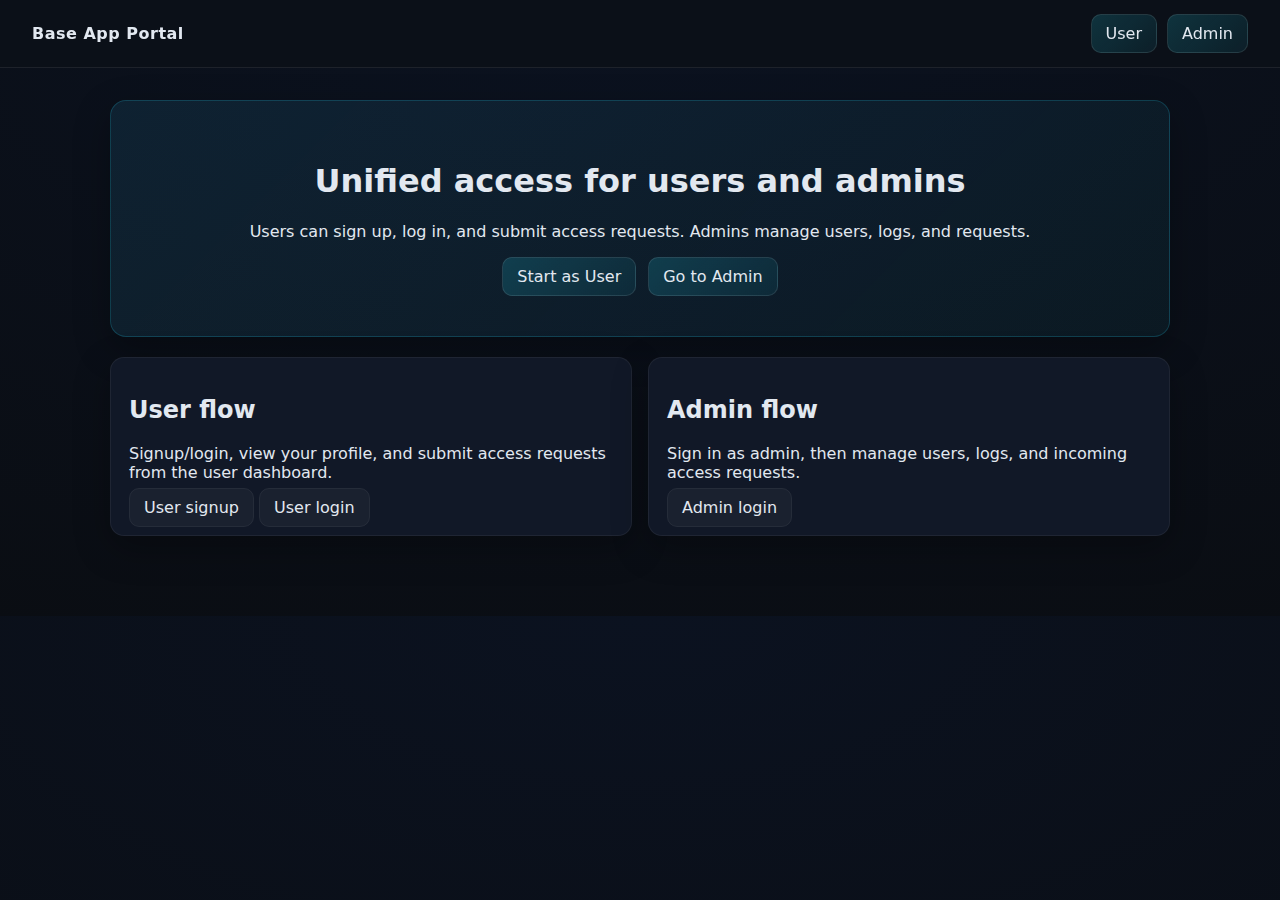
<file: frontend/index.html>
<!doctype html>
<html lang="en">
<head>
  <meta charset="UTF-8" />
  <meta name="viewport" content="width=device-width, initial-scale=1.0" />
  <title>Base App | Home</title>
  <link rel="stylesheet" href="./style.css" />
</head>
<body>
  <header class="navbar">
    <div class="brand">Base App Portal</div>
    <div class="nav-actions">
      <a class="btn" href="./user-login.html">User</a>
      <a class="btn" href="./admin-login.html">Admin</a>
    </div>
  </header>

  <main class="layout">
    <section class="hero card">
      <h1>Unified access for users and admins</h1>
      <p>Users can sign up, log in, and submit access requests. Admins manage users, logs, and requests.</p>
      <div style="display:flex; gap:12px; justify-content:center; margin-top:14px;">
        <a class="btn" href="./user-signup.html">Start as User</a>
        <a class="btn" href="./admin-login.html">Go to Admin</a>
      </div>
    </section>

    <section class="grid-2">
      <div class="card">
        <h2>User flow</h2>
        <p>Signup/login, view your profile, and submit access requests from the user dashboard.</p>
        <a class="btn btn-ghost" href="./user-signup.html">User signup</a>
        <a class="btn btn-ghost" href="./user-login.html">User login</a>
      </div>
      <div class="card">
        <h2>Admin flow</h2>
        <p>Sign in as admin, then manage users, logs, and incoming access requests.</p>
        <a class="btn btn-ghost" href="./admin-login.html">Admin login</a>
      </div>
    </section>
  </main>
</body>
</html>
</file>
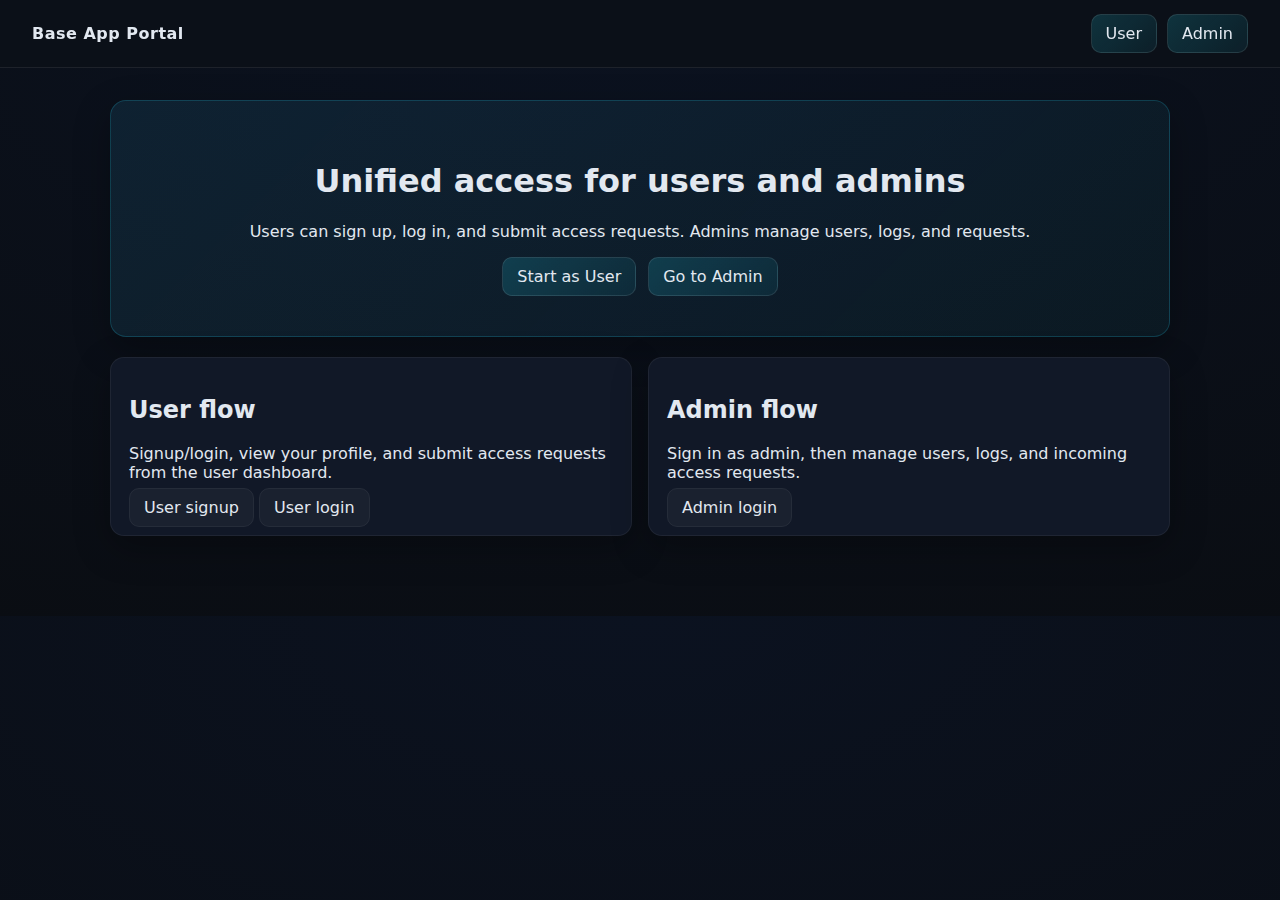
<file: frontend/admin-dashboard.html>
<!DOCTYPE html>
<html lang="en">
<head>
    <meta charset="UTF-8">
    <meta name="viewport" content="width=device-width, initial-scale=1.0">
    <title>Admin Dashboard - Base App</title>
    <link rel="stylesheet" href="css/style.css">
</head>
<body>
    <!-- Navigation Bar -->
    <nav class="navbar">
        <div class="nav-container">
            <h1 class="logo">Base App - Admin</h1>
            <div class="nav-menu">
                <a href="dashboard.html" class="nav-link">User Dashboard</a>
                <a href="#messages-section" class="nav-link">Messages</a>
                <div class="nav-actions">
                    <button class="icon-button" id="messages-button" type="button" title="Messages">
                        <span class="nav-icon">
                            <svg viewBox="0 0 24 24" aria-hidden="true">
                                <path d="M21 6.5c0-1.4-1.1-2.5-2.5-2.5h-13C4.1 4 3 5.1 3 6.5v7C3 14.9 4.1 16 5.5 16H7v3l4-3h7.5c1.4 0 2.5-1.1 2.5-2.5v-7z"></path>
                            </svg>
                        </span>
                        <span class="icon-badge" id="messages-badge"></span>
                    </button>
                    <div class="nav-notifications">
                        <button class="icon-button" id="notifications-button" type="button" title="Notifications">
                            <span class="nav-icon">
                                <svg viewBox="0 0 24 24" aria-hidden="true">
                                    <path d="M12 22a2.5 2.5 0 0 0 2.4-2H9.6A2.5 2.5 0 0 0 12 22zm6-6V11c0-3.3-2.1-6.1-5-7V3a1 1 0 1 0-2 0v1c-2.9.9-5 3.7-5 7v5l-2 2v1h16v-1l-2-2z"></path>
                                </svg>
                            </span>
                            <span class="icon-badge" id="notifications-badge"></span>
                        </button>
                        <div class="dropdown-menu notifications-menu" id="notifications-menu">
                            <div class="notifications-header">
                                <span>Notifications</span>
                                <button class="text-button" id="mark-notifications-read">Mark all read</button>
                            </div>
                            <div id="notifications-list" class="notifications-list">
                                <div class="muted-text">No notifications.</div>
                            </div>
                        </div>
                    </div>
                </div>
                <span class="user-name" id="admin-name"></span>
                <div class="profile-dropdown">
                    <img src="" alt="Avatar" class="profile-icon" id="admin-icon">
                    <div class="dropdown-menu" id="admin-dropdown">
                        <a href="settings.html">Settings</a>
                        <a href="#" id="admin-logout-link">Logout</a>
                    </div>
                </div>
            </div>
        </div>
    </nav>

    <!-- Main Content -->
    <div class="container">
        <div class="page-header">
            <h2>Admin Dashboard</h2>
            <button class="btn btn-primary" id="add-user-btn">+ Add User</button>
        </div>

        <div id="message" class="message"></div>

        <!-- Stats -->
        <div class="stats-grid">
            <div class="stat-card">
                <h3>Total Users</h3>
                <p id="total-users">-</p>
            </div>
            <div class="stat-card">
                <h3>Active Users</h3>
                <p id="active-users">-</p>
            </div>
            <div class="stat-card">
                <h3>Admins</h3>
                <p id="total-admins">-</p>
            </div>
        </div>

        <!-- Users List -->
        <div class="section">
            <h3>Users</h3>
            <input type="text" id="user-search" placeholder="Search users..." class="search-input">
            <div id="users-list" class="table-container">
                <div class="loading">Loading...</div>
            </div>
        </div>

        <!-- Admin Settings -->
        <div class="section">
            <h3>Admin Settings</h3>
            <div class="form-group">
                <label>Verification Code</label>
                <input type="password" id="verification-code-setting" placeholder="Kompasstech2025@">
            </div>
            <button class="btn btn-primary" id="save-verification-code-btn">Save Verification Code</button>
        </div>

        <div class="section" id="messages-section">
            <div class="messages-header">
                <h3>Messages</h3>
            </div>
            <div class="messages-layout">
                <div class="messages-sidebar">
                    <div class="message-search">
                        <input type="text" id="message-search-input" placeholder="Search users...">
                        <button class="btn btn-secondary" id="message-search-btn" type="button">Search</button>
                    </div>
                    <div id="message-search-results" class="messages-list"></div>
                    <h4 class="messages-subtitle">Conversations</h4>
                    <div id="conversation-list" class="messages-list">
                        <div class="muted-text">No conversations yet.</div>
                    </div>
                </div>
                <div class="messages-thread">
                    <div id="message-thread" class="message-thread">
                        <div class="muted-text">Select a conversation to view messages.</div>
                    </div>
                    <form id="message-form" class="message-form">
                        <input type="hidden" id="message-recipient-id">
                        <textarea id="message-content" rows="3" placeholder="Write a message..." required></textarea>
                        <button type="submit" class="btn btn-primary">Send</button>
                    </form>
                </div>
            </div>
        </div>
    </div>

    <!-- Add/Edit User Modal -->
    <div id="user-modal" class="modal">
        <div class="modal-content">
            <span class="close">&times;</span>
            <h2 id="modal-title">Add User</h2>
            <form id="user-form">
                <input type="hidden" id="user-id">
                <div class="form-group">
                    <label>Email *</label>
                    <input type="email" id="user-email" required>
                </div>
                <div class="form-group">
                    <label>Full Name *</label>
                    <input type="text" id="user-name" required>
                </div>
                <div class="form-group">
                    <label>Password</label>
                    <input type="password" id="user-password">
                </div>
                <div class="form-group">
                    <label>Role</label>
                    <select id="user-role">
                        <option value="user">User</option>
                        <option value="admin">Admin</option>
                    </select>
                </div>
                <div class="form-group">
                    <label>Status</label>
                    <select id="user-status">
                        <option value="active">Active</option>
                        <option value="inactive">Inactive</option>
                    </select>
                </div>
                <div class="modal-actions">
                    <button type="button" class="btn btn-secondary" id="cancel-user-btn">Cancel</button>
                    <button type="submit" class="btn btn-primary">Save</button>
                </div>
            </form>
        </div>
    </div>

    <script src="config.js"></script>
    <script src="js/api.js"></script>
    <script src="js/admin.js"></script>
</body>
</html>
</file>
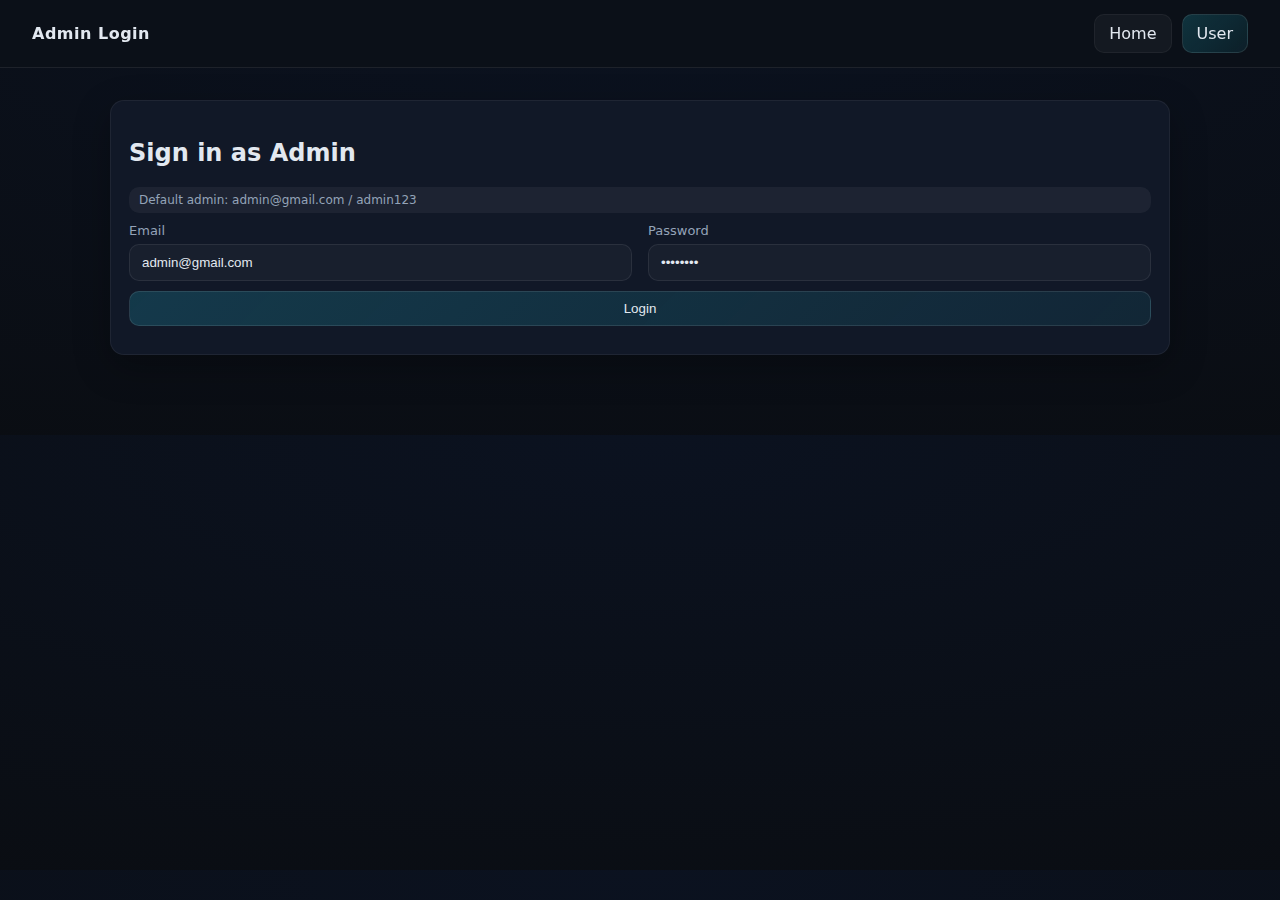
<file: frontend/admin-login.html>
<!doctype html>
<html lang="en">
<head>
  <meta charset="UTF-8" />
  <meta name="viewport" content="width=device-width, initial-scale=1.0" />
  <title>Admin Login | Base App</title>
  <link rel="stylesheet" href="./style.css" />
</head>
<body>
  <header class="navbar">
    <div class="brand">Admin Login</div>
    <div class="nav-actions">
      <a class="btn btn-ghost" href="./index.html">Home</a>
      <a class="btn" href="./user-login.html">User</a>
    </div>
  </header>

  <main class="layout">
    <section class="card">
      <h2>Sign in as Admin</h2>
      <div class="pill">Default admin: admin@gmail.com / admin123</div>
      <div class="stack" style="margin-top:10px;">
        <div class="grid-2">
          <div>
            <label>Email</label>
            <input id="admin-email" type="email" value="admin@gmail.com" />
          </div>
          <div>
            <label>Password</label>
            <input id="admin-password" type="password" value="admin123" />
          </div>
        </div>
        <button class="btn" onclick="loginAdmin()">Login</button>
        <small id="admin-token-note" style="color: var(--muted); word-break: break-all;"></small>
      </div>
    </section>
  </main>

  <script src="./common.js"></script>
  <script>
    async function loginAdmin() {
      const email = document.getElementById("admin-email").value;
      const password = document.getElementById("admin-password").value;
      try {
        const res = await api("/v1/admin/login", {
          method: "POST",
          headers: { "Content-Type": "application/json" },
          body: JSON.stringify({ email, password })
        });
        const token = res.data.session.token;
        storeToken("adminAccessToken", token);
        localStorage.setItem("adminInfo", JSON.stringify(res.data.admin || {}));
        document.getElementById("admin-token-note").innerText = "Admin token saved.";
        toast("Logged in as admin");
        window.location.href = "./admin-dashboard.html";
      } catch (err) {
        toast("Admin login failed: " + err.message);
      }
    }
  </script>
</body>
</html>
</file>
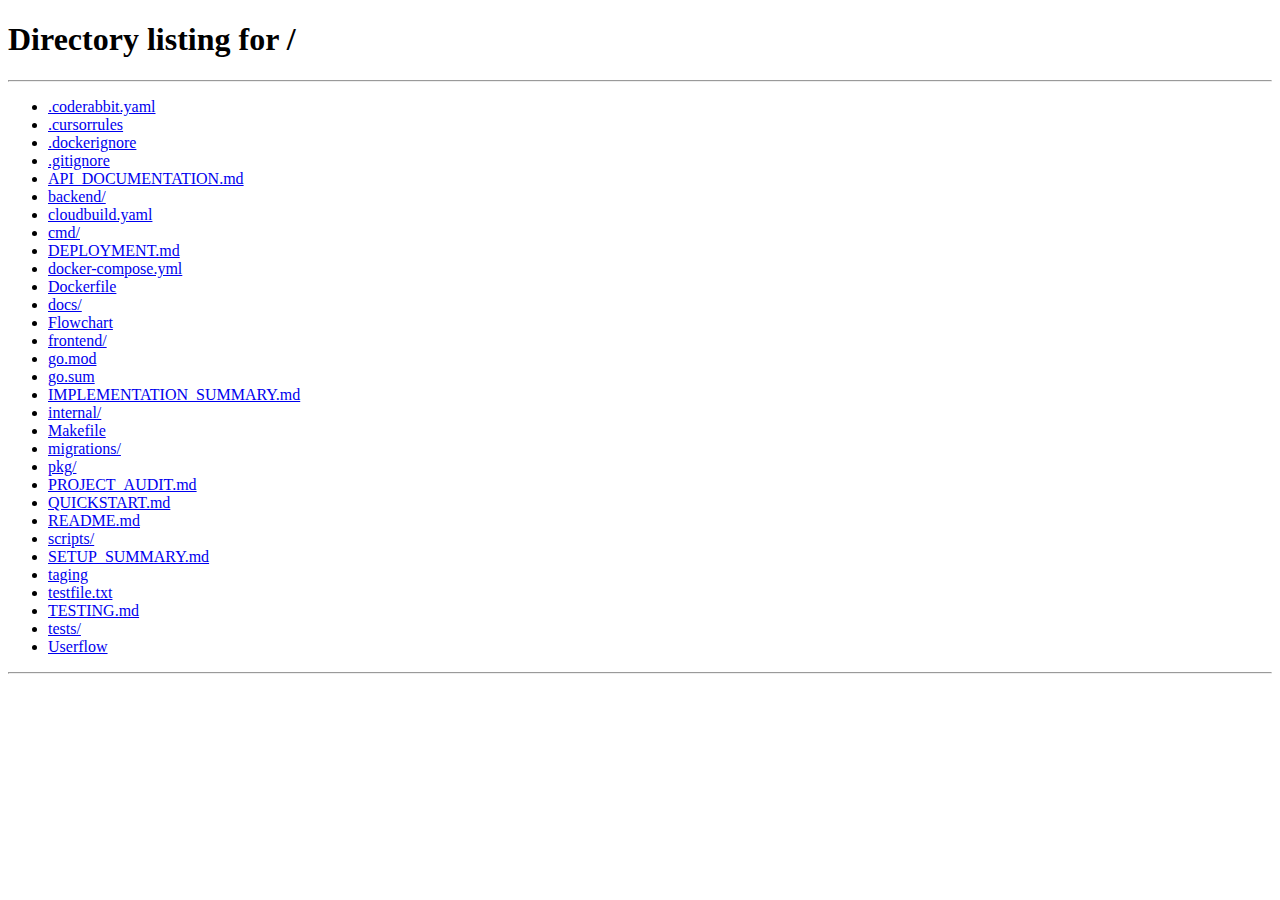
<file: frontend/dashboard.html>
<!DOCTYPE html>
<html lang="en">
<head>
    <meta charset="UTF-8">
    <meta name="viewport" content="width=device-width, initial-scale=1.0">
    <title>Dashboard - Base App</title>
    <link rel="stylesheet" href="css/style.css">
</head>
<body>
    <!-- Navigation Bar -->
    <nav class="navbar">
        <div class="nav-container">
            <h1 class="logo">Base App</h1>
            <div class="nav-menu">
                <a href="#messages-section" class="nav-link">Messages</a>
                <div class="nav-actions">
                    <button class="icon-button" id="messages-button" type="button" title="Messages">
                        <span class="nav-icon">
                            <svg viewBox="0 0 24 24" aria-hidden="true">
                                <path d="M21 6.5c0-1.4-1.1-2.5-2.5-2.5h-13C4.1 4 3 5.1 3 6.5v7C3 14.9 4.1 16 5.5 16H7v3l4-3h7.5c1.4 0 2.5-1.1 2.5-2.5v-7z"></path>
                            </svg>
                        </span>
                        <span class="icon-badge" id="messages-badge"></span>
                    </button>
                    <div class="nav-notifications">
                        <button class="icon-button" id="notifications-button" type="button" title="Notifications">
                            <span class="nav-icon">
                                <svg viewBox="0 0 24 24" aria-hidden="true">
                                    <path d="M12 22a2.5 2.5 0 0 0 2.4-2H9.6A2.5 2.5 0 0 0 12 22zm6-6V11c0-3.3-2.1-6.1-5-7V3a1 1 0 1 0-2 0v1c-2.9.9-5 3.7-5 7v5l-2 2v1h16v-1l-2-2z"></path>
                                </svg>
                            </span>
                            <span class="icon-badge" id="notifications-badge"></span>
                        </button>
                        <div class="dropdown-menu notifications-menu" id="notifications-menu">
                            <div class="notifications-header">
                                <span>Notifications</span>
                                <button class="text-button" id="mark-notifications-read">Mark all read</button>
                            </div>
                            <div id="notifications-list" class="notifications-list">
                                <div class="muted-text">No notifications.</div>
                            </div>
                        </div>
                    </div>
                </div>
                <span class="user-name" id="user-name"></span>
                <div class="profile-dropdown">
                    <img src="" alt="Avatar" class="profile-icon" id="profile-icon">
                    <div class="dropdown-menu" id="dropdown-menu">
                        <a href="#" id="profile-link">Profile</a>
                        <a href="settings.html">Settings</a>
                        <a href="#" id="logout-link">Logout</a>
                    </div>
                </div>
            </div>
        </div>
    </nav>

    <!-- Main Content -->
    <div class="container">
        <div class="page-header">
            <h2>My Dashboard</h2>
            <button class="btn btn-primary" id="add-item-btn">+ Add Item</button>
        </div>

        <div id="message" class="message"></div>

        <div class="dashboard-controls">
            <input type="text" id="search-input" placeholder="Search..." class="search-input">
        </div>

        <div id="items-list" class="items-list">
            <div class="loading">Loading...</div>
        </div>

        <div class="section" id="messages-section">
            <div class="messages-header">
                <h3>Messages</h3>
            </div>
            <div class="messages-layout">
                <div class="messages-sidebar">
                    <div class="message-search">
                        <input type="text" id="message-search-input" placeholder="Search users...">
                        <button class="btn btn-secondary" id="message-search-btn" type="button">Search</button>
                    </div>
                    <div id="message-search-results" class="messages-list"></div>
                    <h4 class="messages-subtitle">Conversations</h4>
                    <div id="conversation-list" class="messages-list">
                        <div class="muted-text">No conversations yet.</div>
                    </div>
                </div>
                <div class="messages-thread">
                    <div id="message-thread" class="message-thread">
                        <div class="muted-text">Select a conversation to view messages.</div>
                    </div>
                    <form id="message-form" class="message-form">
                        <input type="hidden" id="message-recipient-id">
                        <textarea id="message-content" rows="3" placeholder="Write a message..." required></textarea>
                        <button type="submit" class="btn btn-primary">Send</button>
                    </form>
                </div>
            </div>
        </div>
    </div>

    <!-- Add/Edit Item Modal -->
    <div id="item-modal" class="modal">
        <div class="modal-content">
            <span class="close">&times;</span>
            <h2 id="modal-title">Add Item</h2>
            <form id="item-form">
                <input type="hidden" id="item-id">
                <div class="form-group">
                    <label>Title *</label>
                    <input type="text" id="item-title" required>
                </div>
                <div class="form-group">
                    <label>Description</label>
                    <textarea id="item-description" rows="4"></textarea>
                </div>
                <div class="modal-actions">
                    <button type="button" class="btn btn-secondary" id="cancel-btn">Cancel</button>
                    <button type="submit" class="btn btn-primary">Save</button>
                </div>
            </form>
        </div>
    </div>

    <script src="config.js"></script>
    <script src="js/api.js"></script>
    <script src="js/dashboard.js"></script>
</body>
</html>
</file>
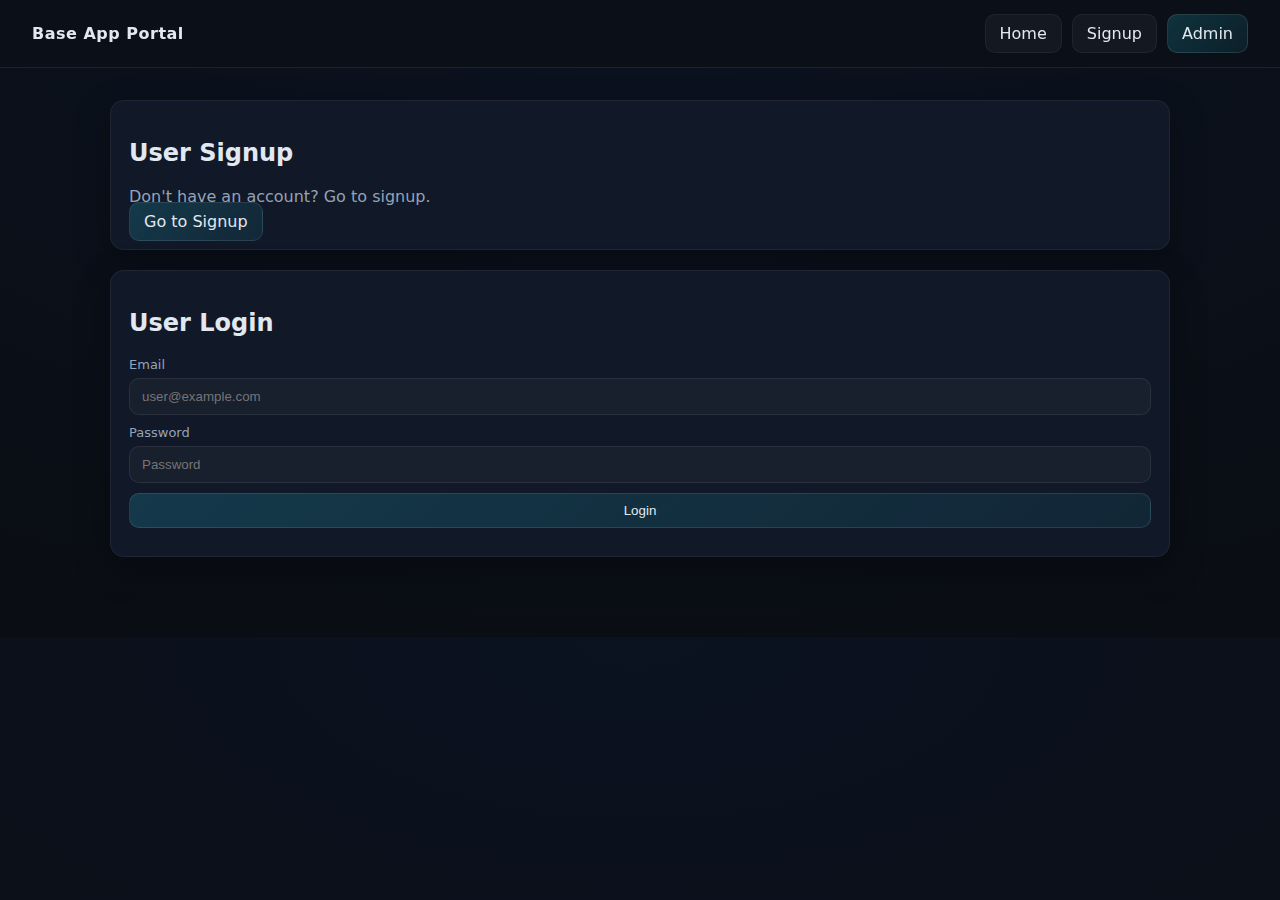
<file: frontend/user-dashboard.html>
<!doctype html>
<html lang="en">
<head>
  <meta charset="UTF-8" />
  <meta name="viewport" content="width=device-width, initial-scale=1.0" />
  <title>User Dashboard | Base App</title>
  <link rel="stylesheet" href="./style.css" />
</head>
<body>
  <header class="navbar">
    <div class="brand" id="user-greeting">User Dashboard</div>
    <div class="nav-actions">
      <a class="btn btn-ghost" href="/index.html">Home</a>
      <button class="btn" onclick="logout()">Logout</button>
    </div>
  </header>

  <main class="layout">
    <section class="card">
      <h2>Your Profile</h2>
      <div id="profile-card" class="grid-2" style="gap:12px;"></div>
      <div style="margin-top:10px;">
        <button class="btn" onclick="loadProfile()">Refresh Profile</button>
        <button class="btn btn-ghost" onclick="downloadMyData()">Download my data</button>
      </div>
    </section>

    <section class="card">
      <h2>Account controls</h2>
      <p style="color:var(--muted); margin-top:-6px;">Download a copy of your data or request deletion (soft delete held 5 days).</p>
      <div style="display:flex; gap:10px; flex-wrap:wrap; margin-top:10px;">
        <button class="btn" onclick="downloadMyData()">Download my data</button>
        <button class="btn" style="background:rgba(239,68,68,0.18); border-color:rgba(239,68,68,0.3);" onclick="deleteMyAccount()">Delete my data</button>
      </div>
    </section>

    <section class="card">
      <h2>Access Requests</h2>
      <div class="grid-2">
        <div>
          <label>Title</label>
          <input id="req-title" placeholder="Access request" />
        </div>
        <div>
          <label>Details</label>
          <textarea id="req-details" placeholder="Describe what you need"></textarea>
        </div>
      </div>
      <div style="margin-top:10px; display:flex; gap:10px;">
        <button class="btn" onclick="createRequest()">Submit request</button>
        <button class="btn btn-ghost" onclick="loadRequests()">Refresh my requests</button>
      </div>
      <div id="my-requests" style="margin-top:12px; overflow:auto;"></div>
    </section>
  </main>

  <script src="./common.js"></script>
  <script>
    if (!ensureToken("userAccessToken", "./user-login.html")) {
      throw new Error("No user token");
    }

    async function loadProfile() {
      try {
        const res = await api("/v1/users/me", {
          headers: { Authorization: `Bearer ${getToken("userAccessToken")}` }
        });
        renderProfile(res.data);
        if (res.data && res.data.name) {
          localStorage.setItem("userInfo", JSON.stringify(res.data));
          document.getElementById("user-greeting").innerText = `Welcome, ${res.data.name}`;
        }
      } catch (err) {
        toast("Profile load failed: " + err.message);
      }
    }

    async function createRequest() {
      try {
        await api("/v1/requests", {
          method: "POST",
          headers: {
            "Content-Type": "application/json",
            Authorization: `Bearer ${getToken("userAccessToken")}`
          },
          body: JSON.stringify({
            title: document.getElementById("req-title").value,
            details: document.getElementById("req-details").value
          })
        });
        toast("Request submitted");
        loadRequests();
      } catch (err) {
        toast("Error: " + err.message);
      }
    }

    async function loadRequests() {
      try {
        const res = await api("/v1/requests", {
          headers: { Authorization: `Bearer ${getToken("userAccessToken")}` }
        });
        renderRequests(res.data || []);
      } catch (err) {
        document.getElementById("my-requests").innerText = "Error: " + err.message;
      }
    }

    async function downloadMyData() {
      try {
        const res = await api("/v1/users/me/export", {
          headers: { Authorization: `Bearer ${getToken("userAccessToken")}` }
        });
        const blob = new Blob([JSON.stringify(res.data || {}, null, 2)], { type: "application/json" });
        const url = URL.createObjectURL(blob);
        const a = document.createElement("a");
        a.href = url;
        a.download = "my-data.json";
        document.body.appendChild(a);
        a.click();
        document.body.removeChild(a);
        URL.revokeObjectURL(url);
        toast("Data export downloaded");
      } catch (err) {
        toast("Download failed: " + err.message);
      }
    }

    async function deleteMyAccount() {
      const confirmed = confirm("Delete your data? This will sign you out and permanently remove your data after 5 days.");
      if (!confirmed) return;
      try {
        const res = await api("/v1/users/me/delete", {
          method: "POST",
          headers: { Authorization: `Bearer ${getToken("userAccessToken")}` }
        });
        toast(res.message || "Deletion scheduled. You will be signed out.");
        setTimeout(() => logout(), 800);
      } catch (err) {
        toast("Delete failed: " + err.message);
      }
    }

    function logout() {
      storeToken("userAccessToken", "");
      window.location.href = "./index.html";
    }

    // Prefill greeting from stored info
    const storedUser = JSON.parse(localStorage.getItem("userInfo") || "{}");
    if (storedUser.name) {
      document.getElementById("user-greeting").innerText = `Welcome, ${storedUser.name}`;
    }
    // auto-load profile on entry
    loadProfile();

    function renderProfile(data) {
      const container = document.getElementById("profile-card");
      if (!data) {
        container.innerHTML = "<p style='color:var(--muted);'>No profile loaded.</p>";
        return;
      }
      const fields = [
        ["Name", data.name],
        ["Email", data.email],
        ["Status", data.status],
        ["Phone", data.phone || "-"],
        ["Created", data.created_at || "-"],
        ["Updated", data.updated_at || "-"]
      ];
      container.innerHTML = fields.map(([k,v]) => `
        <div class="card" style="background:var(--panel-2); padding:12px;">
          <div style="color:var(--muted); font-size:12px;">${k}</div>
          <div style="font-size:16px; margin-top:4px;">${v || "-"}</div>
        </div>
      `).join("");
    }

    function renderRequests(list) {
      const target = document.getElementById("my-requests");
      if (!list.length) {
        target.innerHTML = "<p style='color:var(--muted);'>No requests yet.</p>";
        return;
      }
      const rows = list.map(r => `
        <tr>
          <td>${r.title || ""}</td>
          <td>${r.details || ""}</td>
          <td><span class="status ${r.status}">${r.status}</span></td>
          <td>${r.feedback || ""}</td>
          <td>${r.created_at || ""}</td>
        </tr>
      `).join("");
      target.innerHTML = `
        <table>
          <tr><th>Title</th><th>Details</th><th>Status</th><th>Feedback</th><th>Created</th></tr>
          ${rows}
        </table>
      `;
    }
  </script>
</body>
</html>
</file>
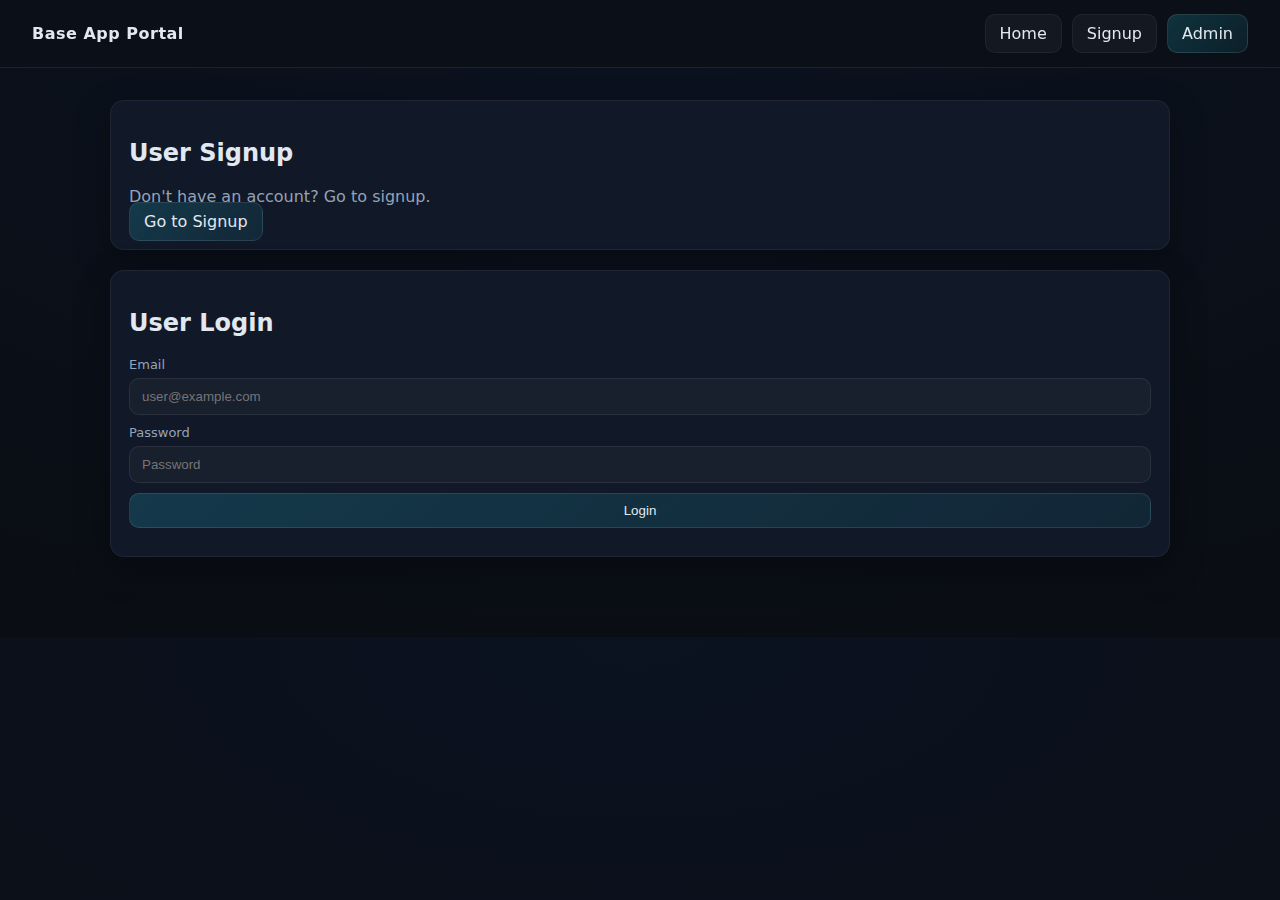
<file: frontend/user-login.html>
<!doctype html>
<html lang="en">
<head>
  <meta charset="UTF-8" />
  <meta name="viewport" content="width=device-width, initial-scale=1.0" />
  <title>User Login | Base App</title>
  <link rel="stylesheet" href="./style.css" />
</head>
<body>
  <header class="navbar">
    <div class="brand">Base App Portal</div>
    <div class="nav-actions">
      <a class="btn btn-ghost" href="./index.html">Home</a>
      <a class="btn btn-ghost" href="./user-signup.html">Signup</a>
      <a class="btn" href="./admin-login.html">Admin</a>
    </div>
  </header>

  <main class="layout">
    <section class="card">
      <h2>User Signup</h2>
      <p style="color: var(--muted); margin-bottom:6px;">Don't have an account? Go to signup.</p>
      <a class="btn" href="./user-signup.html">Go to Signup</a>
    </section>

    <section class="card">
      <h2>User Login</h2>
      <div class="stack">
        <div>
          <label>Email</label>
          <input id="login-email" placeholder="user@example.com" type="email" />
        </div>
        <div>
          <label>Password</label>
          <input id="login-password" placeholder="Password" type="password" />
        </div>
        <button class="btn" onclick="loginUser()">Login</button>
        <small id="user-token-note" style="color: var(--muted); word-break: break-all;"></small>
      </div>
    </section>
  </main>

  <script src="./common.js"></script>
  <script>
    // Prefill after signup
    (function prefillFromSignup() {
      const savedEmail = localStorage.getItem("prefillEmail");
      const savedMsg = localStorage.getItem("signupSuccess");
      if (savedEmail) document.getElementById("login-email").value = savedEmail;
      if (savedMsg) {
        toast(savedMsg);
        localStorage.removeItem("signupSuccess");
      }
    })();

    async function loginUser() {
      const email = document.getElementById("login-email").value;
      const password = document.getElementById("login-password").value;
      try {
        const res = await api("/v1/auth/login", {
          method: "POST",
          headers: { "Content-Type": "application/json" },
          body: JSON.stringify({ email, password })
        });
        const token = res.data.session.token;
        storeToken("userAccessToken", token);
        if (res.data.user) {
          localStorage.setItem("userInfo", JSON.stringify(res.data.user));
        }
        document.getElementById("user-token-note").innerText = "User token saved.";
        toast("Logged in as user");
        window.location.href = "./user-dashboard.html";
      } catch (err) {
        toast("Login failed: " + err.message);
      }
    }
  </script>
</body>
</html>
</file>
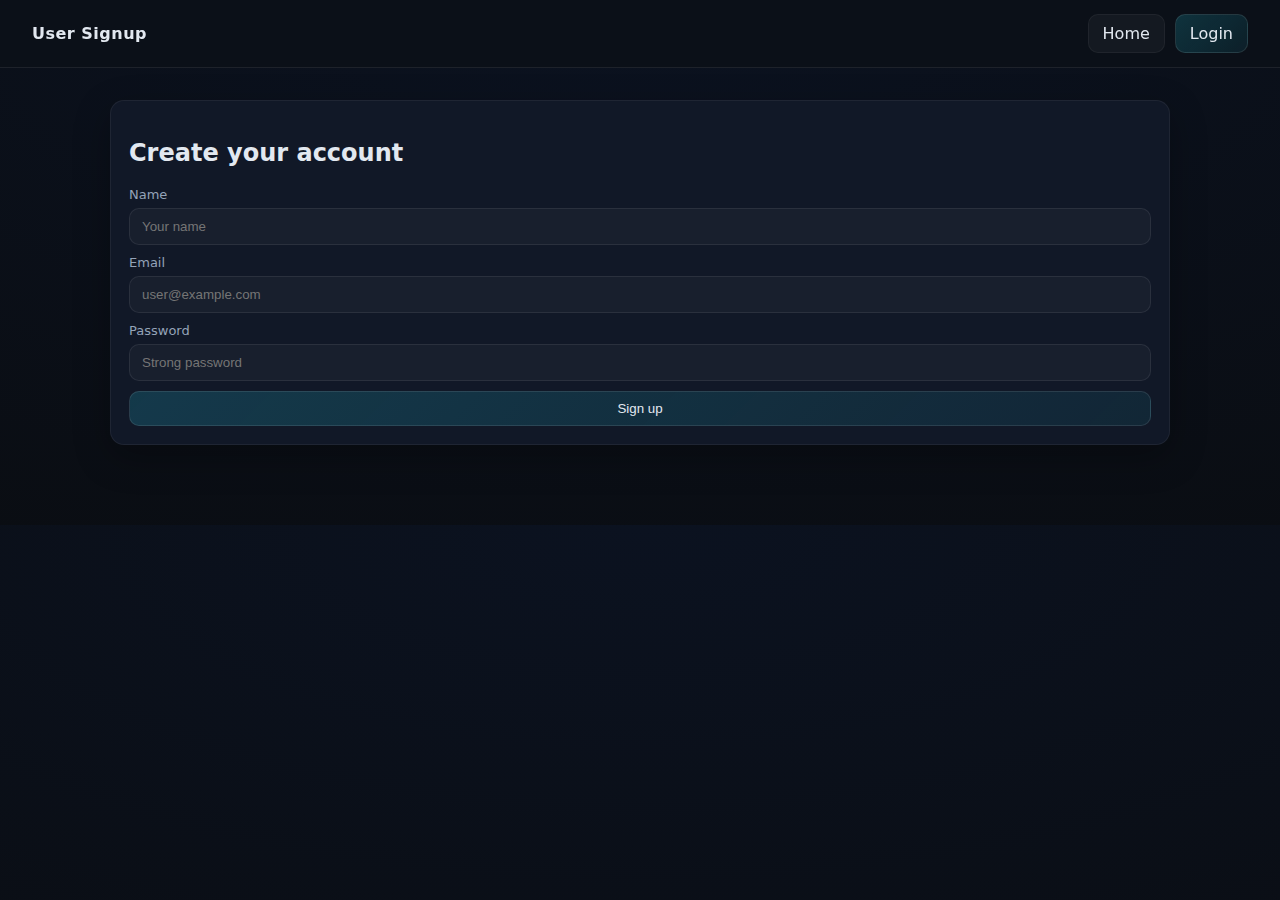
<file: frontend/user-signup.html>
<!doctype html>
<html lang="en">
<head>
  <meta charset="UTF-8" />
  <meta name="viewport" content="width=device-width, initial-scale=1.0" />
  <title>User Signup | Base App</title>
  <link rel="stylesheet" href="./style.css" />
</head>
<body>
  <header class="navbar">
    <div class="brand">User Signup</div>
    <div class="nav-actions">
      <a class="btn btn-ghost" href="./index.html">Home</a>
      <a class="btn" href="./user-login.html">Login</a>
    </div>
  </header>

  <main class="layout">
    <section class="card">
      <h2>Create your account</h2>
      <div class="stack">
        <div>
          <label>Name</label>
          <input id="signup-name" placeholder="Your name" />
        </div>
        <div>
          <label>Email</label>
          <input id="signup-email" type="email" placeholder="user@example.com" />
        </div>
        <div>
          <label>Password</label>
          <input id="signup-password" type="password" placeholder="Strong password" />
        </div>
        <button class="btn" onclick="signup()">Sign up</button>
      </div>
    </section>
  </main>

  <script src="./common.js"></script>
  <script>
    async function signup() {
      const email = document.getElementById("signup-email").value;
      const password = document.getElementById("signup-password").value;
      const name = document.getElementById("signup-name").value || "User";
      if (!email || !password || !name) {
        toast("Please fill name, email, and password.");
        return;
      }
      if (password.length < 8) {
        toast("Password must be at least 8 characters.");
        return;
      }
      try {
        await api("/v1/auth/signup", {
          method: "POST",
          headers: { "Content-Type": "application/json" },
          body: JSON.stringify({ email, password, name, terms_accepted: true, terms_version: "1.0" })
        });
        // Store for prefill in login
        localStorage.setItem("prefillEmail", email);
        localStorage.setItem("signupSuccess", "Account created. Please log in.");
        toast("Signup successful. Please log in.");
        window.location.href = "./user-login.html";
      } catch (err) {
        toast("Signup failed: " + (err && err.message ? err.message : "Unknown error"));
      }
    }
  </script>
</body>
</html>
</file>
<file: frontend/style.css>
:root {
  --bg: #0f172a;
  --panel: #111827;
  --panel-2: #0b1220;
  --text: #e2e8f0;
  --muted: #94a3b8;
  --accent: #22d3ee;
  --accent-2: #38bdf8;
  --success: #22c55e;
  --warn: #f59e0b;
  --danger: #ef4444;
}

* { box-sizing: border-box; }

body {
  margin: 0;
  font-family: "Inter", "Segoe UI", system-ui, -apple-system, sans-serif;
  background: radial-gradient(120% 120% at 50% 0%, #0b1220, #0a0d12);
  color: var(--text);
}

a { color: var(--accent); text-decoration: none; }

.navbar {
  position: sticky;
  top: 0;
  z-index: 20;
  display: flex;
  align-items: center;
  justify-content: space-between;
  padding: 14px 32px;
  background: rgba(12, 16, 24, 0.92);
  border-bottom: 1px solid rgba(255, 255, 255, 0.08);
  backdrop-filter: blur(8px);
}

.brand { font-weight: 700; letter-spacing: 0.5px; }
.nav-actions { display: flex; gap: 10px; align-items: center; }

.btn {
  border: 1px solid rgba(255, 255, 255, 0.1);
  background: linear-gradient(135deg, rgba(34, 211, 238, 0.18), rgba(34, 211, 238, 0.08));
  color: var(--text);
  padding: 9px 14px;
  border-radius: 10px;
  cursor: pointer;
  transition: transform 120ms ease, box-shadow 120ms ease;
}

.btn:hover { transform: translateY(-1px); box-shadow: 0 8px 28px rgba(0, 0, 0, 0.3); }
.btn-ghost { background: rgba(255,255,255,0.04); border: 1px solid rgba(255,255,255,0.05); }

.layout { max-width: 1100px; margin: 0 auto; padding: 32px 20px 80px; display: grid; gap: 20px; }
.card {
  background: var(--panel);
  border: 1px solid rgba(255, 255, 255, 0.06);
  border-radius: 14px;
  padding: 18px;
  box-shadow: 0 12px 36px rgba(0, 0, 0, 0.28);
}

.hero { text-align: center; padding: 40px 24px; background: linear-gradient(135deg, rgba(56,189,248,0.1), rgba(34,211,238,0.05)); border: 1px solid rgba(34,211,238,0.2); border-radius: 16px; }
.grid-2 { display: grid; gap: 16px; grid-template-columns: repeat(auto-fit, minmax(320px, 1fr)); }
.stack { display: grid; gap: 10px; }

label { display: block; font-size: 13px; color: var(--muted); margin-bottom: 6px; }
input, textarea {
  width: 100%;
  padding: 10px 12px;
  border-radius: 10px;
  border: 1px solid rgba(255, 255, 255, 0.08);
  background: rgba(255, 255, 255, 0.03);
  color: var(--text);
}
textarea { min-height: 90px; }

.sidebar {
  min-width: 220px;
  background: var(--panel-2);
  border: 1px solid rgba(255, 255, 255, 0.06);
  border-radius: 12px;
  padding: 14px;
  height: fit-content;
}
.nav-list { list-style: none; padding: 0; margin: 0; }
.nav-list li { padding: 10px; border-radius: 10px; cursor: pointer; color: var(--muted); }
.nav-list li:hover { background: rgba(255,255,255,0.05); color: var(--text); }
.nav-list li.active { background: rgba(34,211,238,0.12); color: var(--accent); border: 1px solid rgba(34,211,238,0.25); }

table { width: 100%; border-collapse: collapse; }
th, td { padding: 10px; text-align: left; border-bottom: 1px solid rgba(255, 255, 255, 0.05); }
.status { padding: 4px 10px; border-radius: 999px; font-size: 12px; text-transform: capitalize; }
.status.active { background: rgba(34,197,94,0.2); color: var(--success); }
.status.disabled, .status.deleted { background: rgba(239,68,68,0.15); color: var(--danger); }
.status.pending { background: rgba(245,158,11,0.2); color: var(--warn); }
.pill { padding: 6px 10px; border-radius: 10px; background: rgba(255,255,255,0.05); color: var(--muted); font-size: 12px; }

.toast {
  position: fixed;
  top: 16px;
  right: 16px;
  background: #0b1220;
  border: 1px solid rgba(255, 255, 255, 0.08);
  padding: 10px 14px;
  border-radius: 10px;
  color: var(--text);
  box-shadow: 0 10px 30px rgba(0, 0, 0, 0.35);
  z-index: 99;
  opacity: 0;
  transform: translateY(-10px);
  transition: all 200ms ease;
}
.toast.show { opacity: 1; transform: translateY(0); }
</file>
<file: frontend/css/style.css>
* {
    margin: 0;
    padding: 0;
    box-sizing: border-box;
}

:root {
    --primary: #007bff;
    --secondary: #6c757d;
    --success: #28a745;
    --danger: #dc3545;
    --warning: #ffc107;
    --info: #17a2b8;
    --light: #f8f9fa;
    --dark: #343a40;
    --white: #ffffff;
    --border: #dee2e6;
    --text: #212529;
    --text-light: #6c757d;
    --shadow: 0 2px 4px rgba(0,0,0,0.1);
    --shadow-lg: 0 4px 8px rgba(0,0,0,0.15);
}

body {
    font-family: -apple-system, BlinkMacSystemFont, 'Segoe UI', Roboto, Oxygen, Ubuntu, Cantarell, sans-serif;
    background: #f5f5f5;
    color: var(--text);
    line-height: 1.6;
}

.container {
    max-width: 1200px;
    margin: 0 auto;
    padding: 1rem;
}

/* Navbar */
.navbar {
    background: var(--white);
    border-bottom: 1px solid var(--border);
    padding: 0.75rem 0;
    margin-bottom: 2rem;
    position: sticky;
    top: 0;
    z-index: 100;
    box-shadow: var(--shadow);
}

.nav-content {
    max-width: 1200px;
    margin: 0 auto;
    padding: 0 1rem;
    display: flex;
    justify-content: space-between;
    align-items: center;
    gap: 1rem;
}

.nav-left h2 {
    margin: 0;
    font-size: 1.25rem;
    color: var(--primary);
}

.nav-center {
    flex: 1;
    max-width: 500px;
    margin: 0 auto;
}

.search-container {
    display: flex;
    gap: 0.5rem;
}

.search-input {
    flex: 1;
    padding: 0.5rem 1rem;
    border: 1px solid var(--border);
    border-radius: 20px;
    font-size: 0.9rem;
}

.search-input:focus {
    outline: none;
    border-color: var(--primary);
}

.search-btn {
    padding: 0.5rem 1rem;
    border: 1px solid var(--border);
    border-radius: 20px;
    background: var(--white);
    cursor: pointer;
    font-size: 1rem;
}

.search-btn:hover {
    background: var(--light);
}

.nav-right {
    display: flex;
    gap: 0.75rem;
    align-items: center;
}

.icon-btn {
    position: relative;
    width: 40px;
    height: 40px;
    border: none;
    background: var(--light);
    border-radius: 50%;
    cursor: pointer;
    font-size: 1.2rem;
    display: flex;
    align-items: center;
    justify-content: center;
    transition: background 0.2s;
}

.icon-btn:hover {
    background: var(--border);
}

.badge {
    position: absolute;
    top: -5px;
    right: -5px;
    background: var(--danger);
    color: var(--white);
    border-radius: 10px;
    padding: 2px 6px;
    font-size: 0.7rem;
    font-weight: bold;
    min-width: 18px;
    text-align: center;
}

.avatar-container {
    position: relative;
}

.avatar {
    width: 40px;
    height: 40px;
    border-radius: 50%;
    background: var(--primary);
    color: var(--white);
    display: flex;
    align-items: center;
    justify-content: center;
    font-weight: bold;
    font-size: 1rem;
    cursor: pointer;
    transition: transform 0.2s;
}

.avatar:hover {
    transform: scale(1.05);
}

.avatar-menu {
    position: absolute;
    top: 50px;
    right: 0;
    background: var(--white);
    border: 1px solid var(--border);
    border-radius: 6px;
    box-shadow: var(--shadow-lg);
    min-width: 180px;
    display: none;
    z-index: 1000;
}

.avatar-menu.active {
    display: block;
}

.avatar-menu a {
    display: block;
    padding: 0.75rem 1rem;
    color: var(--text);
    text-decoration: none;
    transition: background 0.2s;
}

.avatar-menu a:hover {
    background: var(--light);
}

.avatar-menu a:first-child {
    border-radius: 6px 6px 0 0;
}

.avatar-menu a:last-child {
    border-radius: 0 0 6px 6px;
}

/* Auth Card */
.auth-card {
    max-width: 400px;
    margin: 4rem auto;
    background: var(--white);
    padding: 2rem;
    border-radius: 8px;
    box-shadow: var(--shadow-lg);
}

.auth-card h1 {
    text-align: center;
    margin-bottom: 2rem;
    color: var(--primary);
}

/* Tabs */
.tabs {
    display: flex;
    gap: 0.5rem;
    margin-bottom: 1.5rem;
    border-bottom: 2px solid var(--border);
}

.tab-btn {
    flex: 1;
    padding: 0.75rem;
    border: none;
    background: none;
    cursor: pointer;
    font-size: 1rem;
    color: var(--text-light);
    border-bottom: 2px solid transparent;
    margin-bottom: -2px;
}

.tab-btn.active {
    color: var(--primary);
    border-bottom-color: var(--primary);
}

.form-container {
    display: none;
}

.form-container.active {
    display: block;
}

/* Forms */
.form-group {
    margin-bottom: 1rem;
}

.form-group label {
    display: block;
    margin-bottom: 0.5rem;
    font-weight: 500;
    color: var(--text);
}

.form-group input,
.form-group textarea {
    width: 100%;
    padding: 0.5rem;
    border: 1px solid var(--border);
    border-radius: 4px;
    font-size: 0.9rem;
    font-family: inherit;
}

.form-group input:focus,
.form-group textarea:focus {
    outline: none;
    border-color: var(--primary);
}

.form-group textarea {
    resize: vertical;
    font-family: 'Courier New', monospace;
}

.form-group small.form-text {
    display: block;
    margin-top: 0.25rem;
    font-size: 0.85rem;
    color: var(--text-light);
}

.form-group input[type="checkbox"] {
    width: auto;
    margin-right: 0.5rem;
}

.form-actions {
    display: flex;
    gap: 0.5rem;
    justify-content: flex-end;
    margin-top: 1.5rem;
}

/* Buttons */
.btn {
    padding: 0.5rem 1rem;
    border: none;
    border-radius: 4px;
    cursor: pointer;
    font-size: 0.9rem;
    font-weight: 500;
    transition: all 0.2s;
}

.btn-primary {
    background: var(--primary);
    color: var(--white);
}

.btn-primary:hover {
    background: #0056b3;
}

.btn-secondary {
    background: var(--secondary);
    color: var(--white);
}

.btn-secondary:hover {
    background: #5a6268;
}

.btn-danger {
    background: var(--danger);
    color: var(--white);
}

.btn-danger:hover {
    background: #c82333;
}

.btn-sm {
    padding: 0.375rem 0.75rem;
    font-size: 0.85rem;
}

/* Sections */
.section {
    background: var(--white);
    padding: 1.5rem;
    border-radius: 8px;
    box-shadow: var(--shadow);
    margin-bottom: 2rem;
}

.section-header {
    display: flex;
    justify-content: space-between;
    align-items: center;
    margin-bottom: 1.5rem;
}

.section-header h3 {
    font-size: 1.25rem;
    color: var(--text);
}

/* Cards Grid */
.cards-grid {
    display: grid;
    grid-template-columns: repeat(auto-fill, minmax(200px, 1fr));
    gap: 1rem;
}

.card {
    background: var(--white);
    border: 1px solid var(--border);
    border-radius: 6px;
    padding: 1rem;
    transition: all 0.2s;
    cursor: pointer;
}

.card:hover {
    box-shadow: var(--shadow-lg);
    transform: translateY(-2px);
}

.card-header {
    display: flex;
    justify-content: space-between;
    align-items: start;
    margin-bottom: 0.5rem;
}

.card-title {
    font-size: 1rem;
    font-weight: 600;
    color: var(--text);
    margin: 0;
}

.card-badge {
    font-size: 0.75rem;
    padding: 0.25rem 0.5rem;
    border-radius: 12px;
    background: var(--light);
    color: var(--text-light);
}

.card-description {
    font-size: 0.85rem;
    color: var(--text-light);
    margin: 0.5rem 0;
    line-height: 1.4;
}

.card-actions {
    display: flex;
    gap: 0.5rem;
    margin-top: 0.75rem;
    padding-top: 0.75rem;
    border-top: 1px solid var(--border);
}

.card-actions .btn {
    flex: 1;
    padding: 0.375rem;
    font-size: 0.8rem;
}

/* Modal */
.modal {
    display: none;
    position: fixed;
    z-index: 1000;
    left: 0;
    top: 0;
    width: 100%;
    height: 100%;
    background: rgba(0,0,0,0.5);
    overflow: auto;
}

.modal.active {
    display: flex;
    align-items: center;
    justify-content: center;
}

.modal-content {
    background: var(--white);
    padding: 1.5rem;
    border-radius: 8px;
    box-shadow: var(--shadow-lg);
    width: 90%;
    max-width: 500px;
    max-height: 90vh;
    overflow-y: auto;
    position: relative;
}

.modal-content.small {
    max-width: 400px;
}

.close {
    position: absolute;
    right: 1rem;
    top: 1rem;
    font-size: 1.5rem;
    font-weight: bold;
    color: var(--text-light);
    cursor: pointer;
    line-height: 1;
}

.close:hover {
    color: var(--text);
}

.modal-content h3 {
    margin-bottom: 1.5rem;
    color: var(--text);
}

/* Message */
.message {
    position: fixed;
    top: 1rem;
    right: 1rem;
    padding: 1rem 1.5rem;
    border-radius: 6px;
    box-shadow: var(--shadow-lg);
    z-index: 2000;
    display: none;
    max-width: 400px;
}

.message.active {
    display: block;
    animation: slideIn 0.3s;
}

.message.success {
    background: var(--success);
    color: var(--white);
}

.message.error {
    background: var(--danger);
    color: var(--white);
}

.message.info {
    background: var(--info);
    color: var(--white);
}

@keyframes slideIn {
    from {
        transform: translateX(100%);
        opacity: 0;
    }
    to {
        transform: translateX(0);
        opacity: 1;
    }
}

/* Loading */
.loading {
    text-align: center;
    padding: 2rem;
    color: var(--text-light);
}

.text-center {
    text-align: center;
}

.text-center a {
    color: var(--primary);
    text-decoration: none;
}

.text-center a:hover {
    text-decoration: underline;
}

/* Empty State */
.empty-state {
    text-align: center;
    padding: 3rem 1rem;
    color: var(--text-light);
}

.empty-state p {
    margin-top: 0.5rem;
}

/* Messages */
.messages-container {
    display: flex;
    height: 600px;
    border: 1px solid var(--border);
    border-radius: 6px;
    overflow: hidden;
}

.messages-sidebar {
    width: 300px;
    border-right: 1px solid var(--border);
    background: var(--light);
    display: flex;
    flex-direction: column;
}

.messages-search-container {
    padding: 0.75rem;
    border-bottom: 1px solid var(--border);
    background: var(--white);
    position: relative;
}

.messages-search-container .search-input {
    width: 100%;
    padding: 0.5rem;
    border: 1px solid var(--border);
    border-radius: 4px;
    font-size: 0.9rem;
}

.message-search-results {
    position: absolute;
    top: 100%;
    left: 0.75rem;
    right: 0.75rem;
    background: var(--white);
    border: 1px solid var(--border);
    border-radius: 4px;
    box-shadow: var(--shadow-lg);
    max-height: 200px;
    overflow-y: auto;
    z-index: 1000;
    display: none;
    margin-top: 0.25rem;
}

.message-search-result-item {
    padding: 0.75rem;
    cursor: pointer;
    border-bottom: 1px solid var(--border);
    transition: background 0.2s;
}

.message-search-result-item:hover {
    background: var(--light);
}

.message-search-result-item:last-child {
    border-bottom: none;
}

.conversations-list {
    flex: 1;
    overflow-y: auto;
    background: var(--light);
}

.conversation-item {
    padding: 1rem;
    border-bottom: 1px solid var(--border);
    cursor: pointer;
    transition: background 0.2s;
}

.conversation-item:hover {
    background: var(--white);
}

.conversation-item.active {
    background: var(--white);
    border-left: 3px solid var(--primary);
}

.messages-view {
    flex: 1;
    display: flex;
    flex-direction: column;
    background: var(--white);
}

.messages-header {
    padding: 1rem;
    border-bottom: 1px solid var(--border);
    background: var(--light);
}

.messages-list {
    flex: 1;
    overflow-y: auto;
    padding: 1rem;
}

.message-item {
    margin-bottom: 1rem;
    padding: 0.75rem;
    border-radius: 6px;
    max-width: 70%;
}

.message-item.sent {
    background: var(--primary);
    color: var(--white);
    margin-left: auto;
}

.message-item.received {
    background: var(--light);
    color: var(--text);
}

.message-input-area {
    padding: 1rem;
    border-top: 1px solid var(--border);
    display: flex;
    gap: 0.5rem;
}

.message-input-area input {
    flex: 1;
    padding: 0.5rem;
    border: 1px solid var(--border);
    border-radius: 4px;
}

/* Notifications */
.notifications-header {
    display: flex;
    justify-content: space-between;
    align-items: center;
    margin-bottom: 1rem;
    padding-bottom: 1rem;
    border-bottom: 1px solid var(--border);
}

.notifications-list {
    max-height: 500px;
    overflow-y: auto;
}

.notification-item {
    padding: 1rem;
    border-bottom: 1px solid var(--border);
    cursor: pointer;
    transition: background 0.2s;
}

.notification-item:hover {
    background: var(--light);
}

.notification-item.unread {
    background: #e3f2fd;
}

.notification-item.read {
    background: var(--white);
}

/* Search Results */
.search-results {
    margin-top: 1.5rem;
    max-height: 400px;
    overflow-y: auto;
}

.search-result-item {
    padding: 1rem;
    border-bottom: 1px solid var(--border);
    cursor: pointer;
    transition: background 0.2s;
}

.search-result-item:hover {
    background: var(--light);
}

/* Live Search Results */
.live-search-results {
    position: absolute;
    top: 100%;
    left: 0;
    right: 0;
    background: var(--white);
    border: 1px solid var(--border);
    border-radius: 6px;
    box-shadow: var(--shadow-lg);
    margin-top: 0.5rem;
    max-height: 400px;
    overflow-y: auto;
    z-index: 1000;
    display: none;
}

.live-search-item {
    padding: 0.75rem 1rem;
    border-bottom: 1px solid var(--border);
    cursor: pointer;
    transition: background 0.2s;
}

.live-search-item:hover {
    background: var(--light);
}

.live-search-item:last-child {
    border-bottom: none;
}

/* Profile Card */
.profile-card {
    padding: 1rem;
}

/* Map Search */
#search-map {
    width: 100%;
    z-index: 1;
}

#search-map .leaflet-container {
    border-radius: 6px;
}

#map-coordinates {
    padding: 0.5rem;
    background: var(--light);
    border-radius: 4px;
    min-height: 1.5rem;
}

.modal-content.large {
    max-width: 900px;
}

/* Settings Page */
.settings-layout {
    display: flex;
    gap: 2rem;
    max-width: 1400px;
    margin: 0 auto;
}

.settings-sidebar {
    width: 250px;
    flex-shrink: 0;
}

.settings-menu {
    background: var(--white);
    border: 1px solid var(--border);
    border-radius: 8px;
    padding: 0.5rem;
}

.settings-menu-item {
    width: 100%;
    padding: 0.75rem 1rem;
    border: none;
    background: none;
    text-align: left;
    cursor: pointer;
    border-radius: 6px;
    margin-bottom: 0.25rem;
    font-size: 0.9rem;
    color: var(--text);
    transition: all 0.2s;
}

.settings-menu-item:hover {
    background: var(--light);
}

.settings-menu-item.active {
    background: var(--primary);
    color: var(--white);
}

.settings-content {
    flex: 1;
    background: var(--white);
    border: 1px solid var(--border);
    border-radius: 8px;
    padding: 2rem;
}

.settings-section {
    display: none;
}

.settings-section.active {
    display: block;
}

.section-description {
    color: var(--text-light);
    margin-bottom: 2rem;
    font-size: 0.9rem;
}

.section-block {
    margin: 2rem 0;
    padding: 1.5rem;
    background: var(--light);
    border-radius: 6px;
}

.section-block h4 {
    margin: 0 0 1rem 0;
    font-size: 1.1rem;
}

.sessions-list {
    max-height: 400px;
    overflow-y: auto;
    border: 1px solid var(--border);
    border-radius: 6px;
    background: var(--white);
}

.connected-accounts-list {
    margin-bottom: 1rem;
}

.connected-account-item {
    transition: all 0.2s;
}

.connected-account-item:hover {
    box-shadow: var(--shadow);
}
</file>
